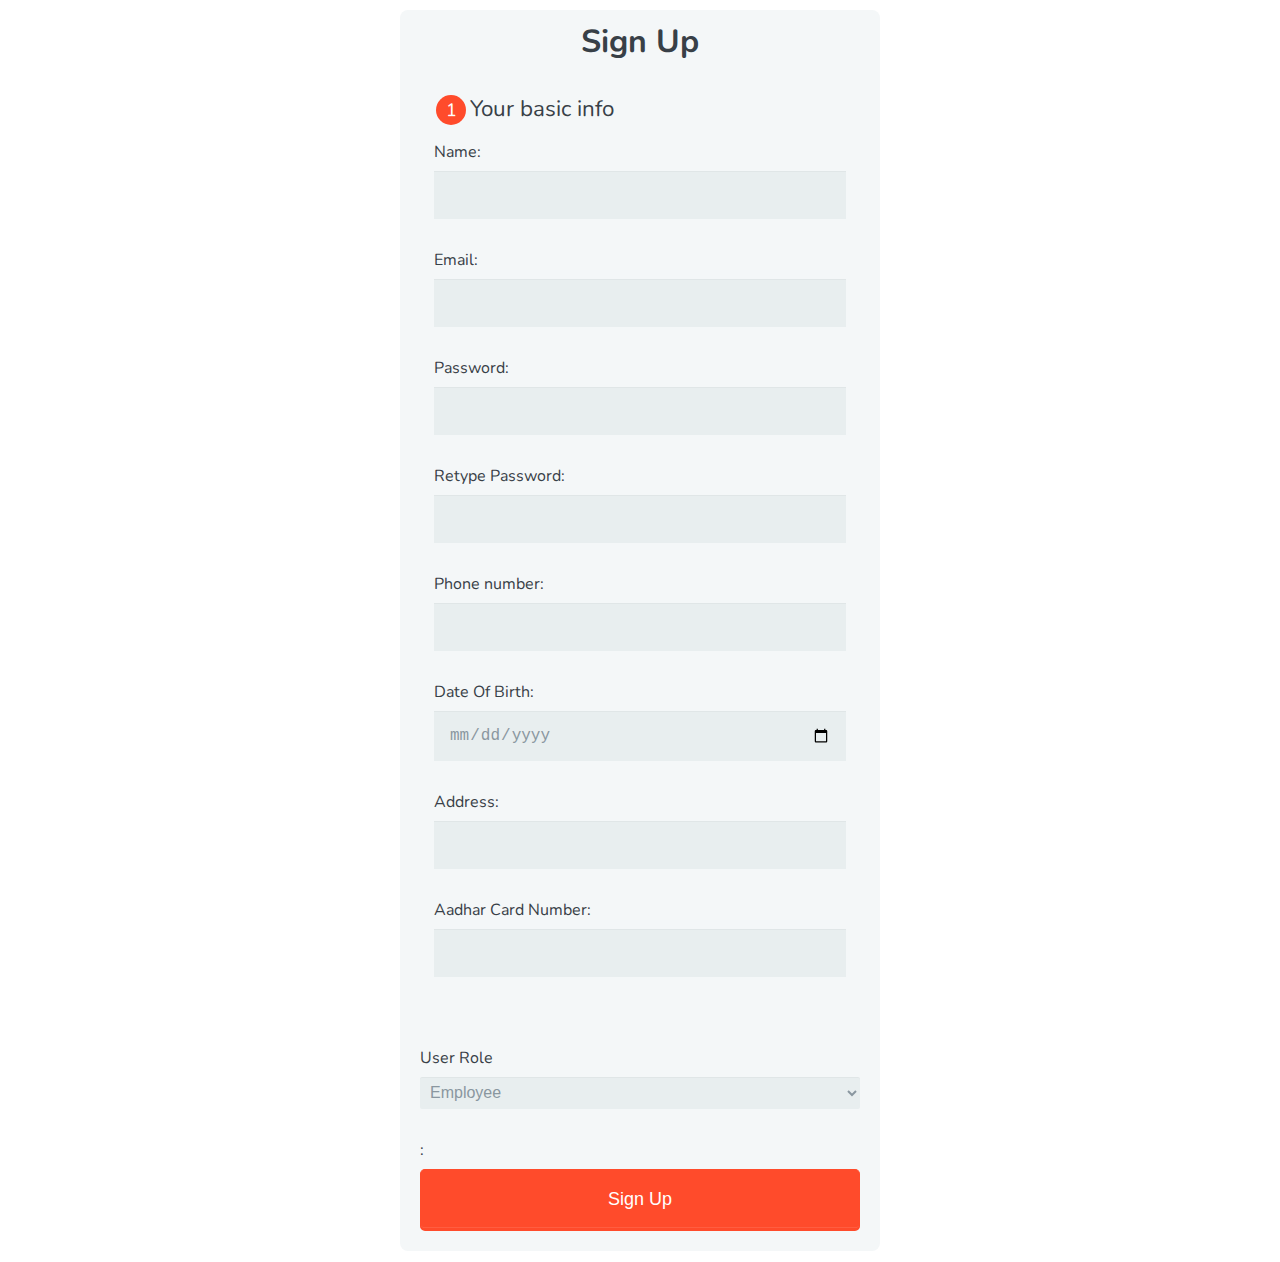
<file: signup.html>
<html>
<head>
    <meta charset="utf-8">
    <meta name="viewport" content="width=device-width, initial-scale=1.0">
    <title>Sign Up Form</title>
    <link rel="stylesheet" href="signup.css">
    <link href='https://fonts.googleapis.com/css?family=Nunito:400,300' rel='stylesheet' type='text/css'>
</head>
<body>

  <form action="index.html" method="post">
  
    <h1>Sign Up</h1>
    
    <fieldset>
      <legend><span class="number">1</span>Your basic info</legend>
      <label for="name">Name:</label>
      <input type="text" id="name" name="user_name">
      
      <label for="mail">Email:</label>
      <input type="email" id="mail" name="user_email">
      
      <label for="password">Password:</label>
      <input type="password" id="password" name="user_password">

      <label for="password">Retype Password:</label>
      <input type="password" id="password" name="user_password">

      <label for="tel">Phone number:</label>
      <input type="tel" id="ph_no" name="ph_no">

      
      <label for="date">Date Of Birth:</label>
      <input type="date" id="Age" name="Age">

      <label for="address">Address:</label>
      <input type="text" id="addr" name="addr">

      <label for="number">Aadhar Card Number:</label>
      <input type="number" id="aadhar" name="aadhar">
    </fieldset>
    <label for="job">User Role</label>
    <select id="job" name="user_job">
      <optgroup label="Choose">
        <option value="">Employee</option>
        <option value="">Donator</option>
        <option value="">Requestor</option>
        <option value="">NGO</option>
       
      </optgroup>
    </select>
    
      <label> :</label>
      
    
    </fieldset>
    <button type="submit">Sign Up</button>
  </form>
  
</body>
</html>
</file>
<file: signup.css>
*, *:before, *:after {
    -moz-box-sizing: border-box;
    -webkit-box-sizing: border-box;
    box-sizing: border-box;
  }
  
  body {
    font-family: 'Nunito', sans-serif;
    color: #384047;
  }
  
  form {
    max-width: 300px;
    margin: 10px auto;
    padding: 10px 20px;
    background: #f4f7f8;
    border-radius: 8px;
  }
  
  h1 {
    margin: 0 0 30px 0;
    text-align: center;
  }
  
  input[type="text"],
  input[type="password"],
  input[type="date"],
  input[type="datetime"],
  input[type="email"],
  input[type="number"],
  input[type="search"],
  input[type="tel"],
  input[type="time"],
  input[type="url"],
  textarea,
  select {
    background: rgba(255,255,255,0.1);
    border: none;
    font-size: 16px;
    height: auto;
    margin: 0;
    outline: 0;
    padding: 15px;
    width: 100%;
    background-color: #e8eeef;
    color: #8a97a0;
    box-shadow: 0 1px 0 rgba(0,0,0,0.03) inset;
    margin-bottom: 30px;
  }
  
  input[type="radio"],
  input[type="checkbox"] {
    margin: 0 4px 8px 0;
  }
  
  select {
    padding: 6px;
    height: 32px;
    border-radius: 2px;
  }
  
  button {
    padding: 19px 39px 18px 39px;
    color: #FFF;
    background-color: #FF4B2B;
    font-size: 18px;
    text-align: center;
    font-style: normal;
    border-radius: 5px;
    width: 100%;
    border: 1px solid #FF4B2B;
    border-width: 1px 1px 3px;
    box-shadow: 0 -1px 0 rgba(255,255,255,0.1) inset;
    margin-bottom: 10px;
  }
  
  fieldset {
    margin-bottom: 30px;
    border: none;
  }
  
  legend {
    font-size: 1.4em;
    margin-bottom: 10px;
  }
  
  label {
    display: block;
    margin-bottom: 8px;
  }
  
  label.light {
    font-weight: 300;
    display: inline;
  }
  
  .number {
    background-color: #FF4B2B;
    color: #fff;
    height: 30px;
    width: 30px;
    display: inline-block;
    font-size: 0.8em;
    margin-right: 4px;
    line-height: 30px;
    text-align: center;
    text-shadow: 0 1px 0 rgba(255,255,255,0.2);
    border-radius: 100%;
  }
  
  @media screen and (min-width: 480px) {
  
    form {
      max-width: 480px;
    }
  
  }
</file>
